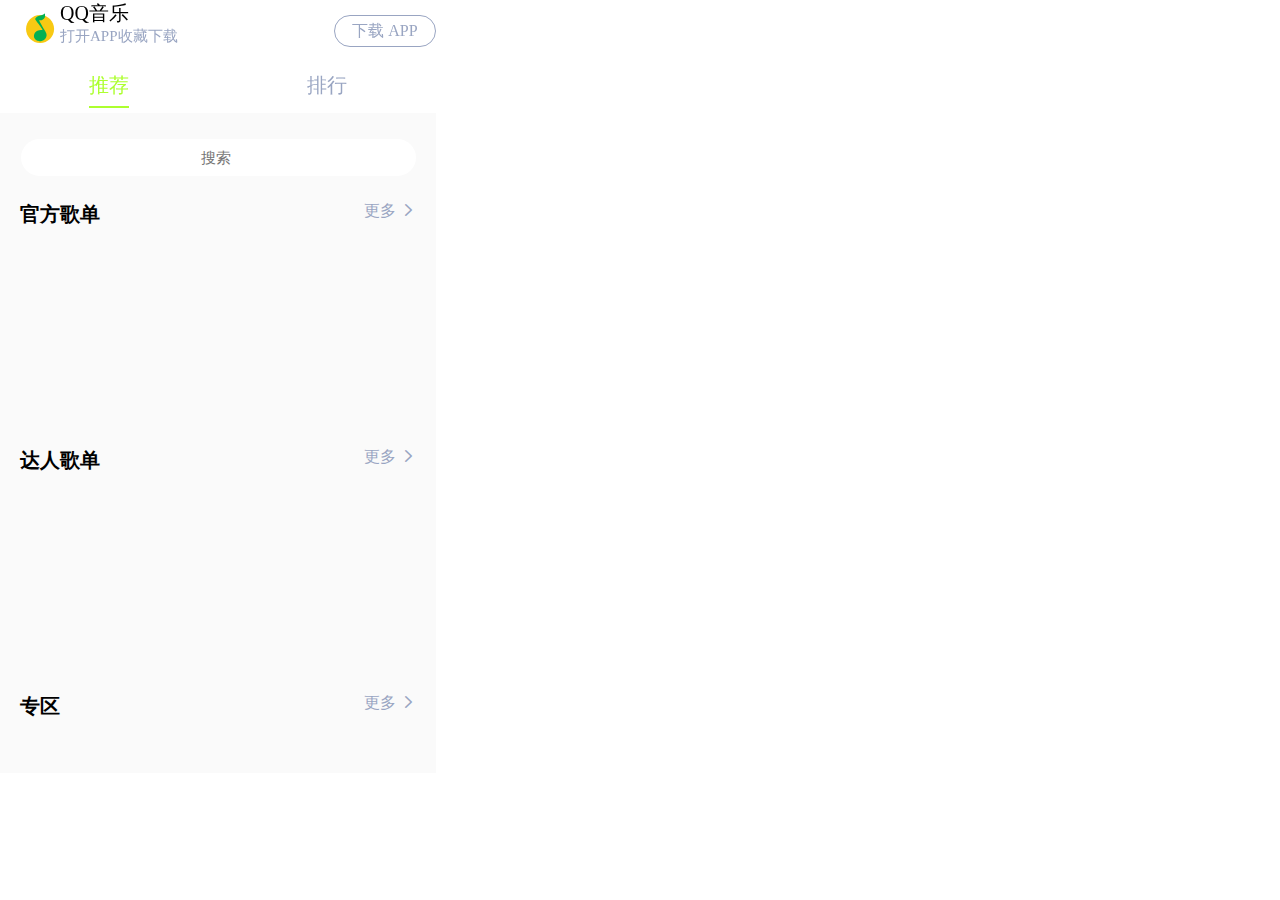
<file: 红岩夏季考核/index.html>
<!DOCTYPE html>
<html lang="en">
<head>
    <meta charset="UTF-8">
    <meta http-equiv="X-UA-Compatible" content="IE=edge">
    <meta name="viewport" content="width=device-width, initial-scale=1.0">
    <title>Document</title>
    <link rel="stylesheet" href="index.css">
    <link rel="stylesheet" href="iconfont/iconfont.css">
    <link rel="stylesheet" href="search.css">
    <link rel="stylesheet" href="rank.css">
    <script src="iconfont/iconfont.js"></script>
    
</head>
<body>
    <div class="body">
        <div class="header">
            <div class="recommend">
                <svg class="icon" aria-hidden="true">
                    <use xlink:href="#icon-QQyinle"></use>
                </svg>
                <div>
                    <div>QQ音乐</div>
                    <div>打开APP收藏下载</div>
                </div>
                <div>下载 APP</div>
            </div>
            <div class="headerTwo">
                <div>
                    <span id="recommend">推荐</span>
                </div>
                <div>
                    <span id="rank">排行</span>
                </div>
            </div>
        </div>
        <div class="headercopy"></div>
        <div class="move">
            <div class="search">
                <input type="search" placeholder="搜索">
                <div></div>
            </div>
            
            <div class="searchIn">
                <div class="historytitle">搜索历史</div>
                <div class="historycontent"></div>
                <div class="hottitle">热门搜索</div>
                <div class="hotcontent"></div>
            </div>
            <div class="songlist" id="official">
                <div class="title">
                    <span>官方歌单</span>
                    <span>
                        更多
                        <span class="iconfont">&#xe775;</span>
                    </span>
                </div>
                <div class="image"></div>
            </div>
            <div class="songlist" id="tatsujin">
                <div class="title">
                    <span>达人歌单</span>
                    <span>
                        更多
                        <span class="iconfont">&#xe775;</span>
                    </span>
                </div>
                <div class="image"></div>
            </div>
            <div class="zone">
                <div class="title">
                    <span>专区</span>
                    <span>
                        更多
                        <span class="iconfont">&#xe775;</span>
                    </span>
                </div>
                <div class="image"></div>
            </div>
            <div class="rank"></div>
            
            <div class="searchcontent"></div>
            
            <div class="copyright">
                <svg class="icon" aria-hidden="true">
                    <use xlink:href="#icon-QQyinle"></use>
                </svg>
                <span>QQ音乐</span>
                <div>Copyright © 1998 - 2019 Tencent. All Rights Reserved.</div>
                <div>联系电话：0755-86013388 QQ群：55209235</div>
            </div>
            <div class="bottom">
                <div>
                    <svg class="icon" aria-hidden="true">
                        <use xlink:href="#icon-QQyinle"></use>
                    </svg>
                    安装QQ音乐 发现更多精彩
                </div>
            </div>
        </div>
        
    </div>
</body>

<script src="AJAX.js"></script>
<script src="index.js"></script>
<script src="search.js"></script>
<script src="rank.js"></script>
</html>
</file>
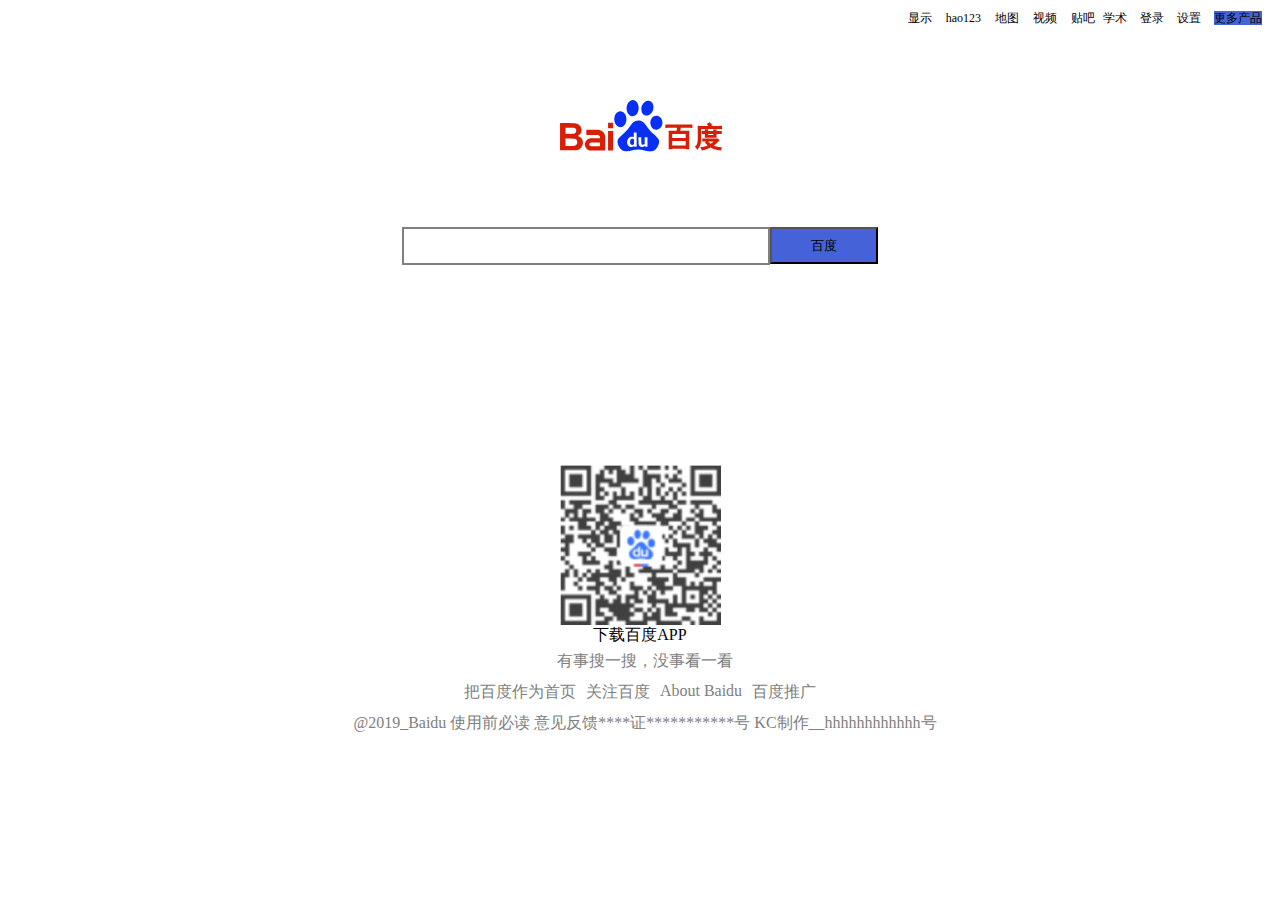
<file: 红岩作业/第一次作业/level1.html>
<!DOCTYPE html>
<html lang="en">
<head>
    <meta charset="UTF-8">
    <meta http-equiv="X-UA-Compatible" content="IE=edge">
    <meta name="viewport" content="width=device-width, initial-scale=1.0">
    <title>Document</title>
    <style>
        #none{font-size: 0px;}
        input{
            margin: 0px;
            padding-top: 10px;
            padding-bottom: 9px;
            padding-left: 16px;
            padding-right: 48px;
            width: 480px;
            height: 16px;
            border: 2px solid gray;}
        button{
            width: 108px;
            height: 37px;
            padding: 0px;
            margin: 0px;
            background-color: rgb(70,98,217);}  
        
        .center{display: flex;
                width: 100%;
                justify-content: center;}
        #erweima{
            margin-top: 200px;
            height: 160px;}
        .a{margin: 5px;
        height: 100px;
        width: 100px;}
        .a{font-size: 12px;}
        #top{float: right;}
        .bottom{margin: 5px;
            color: gray;}
    </style>
</head>
<body>
    <div id="top">
        <span class="a">显示</span>
        <span class="a">hao123</span>
        <span class="a">地图</span>
        <span class="a">视频</span>
        <sapn class="a">贴吧</span>
        <span class="a">学术</span>
        <span class="a">登录</span>
        <span class="a">设置</span>
        <span class="a" style="background-color: rgb(70,98,217);">更多产品</span>
    </div>
    <div class="center">
        <svg t="1636785396262" class="icon" viewBox="0 0 1024 1024" version="1.1" xmlns="http://www.w3.org/2000/svg" p-id="3846" width="200" height="200"><path d="M477.581165 374.364568c29.215334 6.207363 35.208826 48.691882 19.121461 70.359324-11.880561 16.001407-32.275013 16.124204-44.301907 0.091074-13.532174-18.039829-11.910237-47.329864 4.056378-62.254755 3.962234-3.704361 9.69376-5.515609 14.610737-8.195643C473.238262 374.364568 475.409713 374.364568 477.581165 374.364568z" fill="#082ff3" p-id="3847"></path><path d="M565.743934 637.542023c-12.067826-2.266619-24.337243-3.783155-36.161522-6.962561-20.634928-5.551425-40.678387-2.831483-60.884551 1.904369-7.868186 1.845017-15.945125 2.940976-23.984203 3.881393-17.279514 2.020002-29.349386-6.21248-38.197897-20.240956-4.672407-7.406675-7.624639-15.508174-9.183131-24.119279-1.760083-9.725483 1.266851-18.13602 8.002238-24.91541 8.682736-8.739017 17.735908-17.135228 26.938482-25.331894 11.23895-10.009961 20.486549-21.597857 28.784523-34.066819 3.52119-5.292529 7.381093-10.377327 11.312627-15.378215 8.823952-11.225647 20.735212-14.773442 34.581541-14.099085 12.818931 0.624216 22.384778 6.704689 29.774058 16.623576 6.471375 8.689899 12.507847 17.702139 18.859496 26.481065 9.321278 12.881353 21.910989 22.479946 33.452836 33.139705 4.965072 4.585426 9.735716 9.442027 14.132854 14.568781 5.83795 6.808043 8.242715 14.639389 6.280018 23.782612-2.704593 12.594828-7.641012 23.940201-16.836423 33.145845-7.345277 7.34937-16.173322 11.169365-26.706192 10.612687C565.853428 636.893249 565.800216 637.218659 565.743934 637.542023zM480.32055 563.818076c-13.270208-3.882416-22.32645-1.53291-28.886853 7.831347-5.439885 7.763809-6.77325 16.472127-4.649894 25.597953 2.218523 9.531055 9.59143 15.882704 18.580134 16.793444 5.901395 0.598633 11.21439-0.868785 16.83847-4.493329-0.774641 4.340856 1.899253 3.535516 4.023632 3.559052 1.764176 0.019443 3.532446-0.11154 5.291506-0.023536 2.887764 0.141216 3.724827-0.661054 3.651149-3.96428-0.415461-18.692697-0.407275-37.39358-0.531095-56.090371-0.026606-4.140289-0.004093-8.280577-0.004093-12.234624-5.125731 0-9.789951 0-14.311932 0C480.32055 548.798017 480.32055 556.314186 480.32055 563.818076zM536.907223 609.24971c1.061166 1.442859 1.830691 3.540632 2.822273 3.651149 3.673662 0.408298 7.418955 0.162705 10.583012 0.162705 0-16.918288 0-32.95858 0-48.869936-5.15029 0-9.561754 0-14.313978 0 0 1.814318-0.008186 3.277643 0.002047 4.739945 0.056282 9.361186 0.136099 18.720326 0.148379 28.081513 0 1.16452-0.109494 3.219315-0.587377 3.350298-3.563145 0.987489-7.221457 2.101867-10.868513 2.166335-3.124148 0.056282-5.208618-2.499932-5.404069-5.642499-0.493233-7.822137-0.713243-15.662693-0.973162-23.496087-0.10233-3.064796-0.016373-6.133685-0.016373-9.456354-3.98577 0-7.629756 0.153496-11.252252-0.048095-3.15894-0.174985-3.514026 1.356901-3.329832 3.9827 0.392949 5.675245 0.535188 11.366863 0.765432 17.053364 0.212847 5.266946 0.182148 10.557429 0.655938 15.800839 0.70915 7.849766 5.549378 12.383004 13.42575 13.263045C525.321373 614.745877 531.448919 613.239573 536.907223 609.24971z" fill="#082ff3" p-id="3848"></path><path d="M194.068609 557.545221c3.223408 1.488908 5.849207 2.505049 8.286717 3.859903 15.522501 8.633617 21.534413 26.471855 15.035408 44.388888-5.722317 15.777303-18.682464 25.530415-35.471815 25.71154-26.308126 0.284479-52.621369 0.074701-79.320398 0.074701 0-45.948403 0-92.537395 0-139.375049 0.426718-0.109494 1.044794-0.412392 1.660823-0.406252 24.687213 0.231267 49.381589 0.189311 74.057545 0.851389 16.195835 0.433881 29.166215 10.690458 33.459999 25.14156 4.037958 13.595619-1.533933 28.973834-13.351049 36.847136C197.198897 555.456657 195.972978 556.276324 194.068609 557.545221zM130.356669 608.44437c1.095959 0.202614 1.747803 0.428764 2.398625 0.427741 12.205972-0.029676 24.412967-0.042979 36.618939-0.178055 2.56133-0.028653 5.166663-0.309038 7.668641-0.856506 8.933445-1.955534 14.036663-8.633617 13.8934-17.903729-0.143263-9.251693-5.535052-16.715673-14.85633-17.504641-14.418356-1.219779-28.955414-1.029444-43.442331-1.419323-2.744502-0.072655-2.444674 1.990327-2.438534 3.712547 0.028653 8.137315 0.106424 16.273606 0.154519 24.411944C130.372019 602.221657 130.356669 605.313059 130.356669 608.44437zM130.702546 515.591798c0 10.686365 0 21.290866 0 31.4533 13.840189 0 27.264916 0.46765 40.637455-0.166799 8.750274-0.415461 14.056106-7.016797 14.166623-15.44473 0.118703-9.039869-4.235456-15.08862-13.510685-15.636087C158.366551 514.994188 144.654275 515.591798 130.702546 515.591798z" fill="#d81e06" p-id="3849"></path><path d="M442.504345 470.84987c0.010233 13.011312-3.017724 23.631163-10.709901 32.535956-11.538778 13.357189-28.958484 13.295791-40.591406 0.010233-14.030523-16.02699-14.457241-45.000823-0.901531-61.410529 12.883399-15.597202 33.528561-14.104201 44.723508 3.287876C440.301171 453.469049 442.596442 462.53757 442.504345 470.84987z" fill="#082ff3" p-id="3850"></path><path d="M580.881672 411.841036c-0.493233 12.006428-4.770644 23.541112-14.426542 32.678195-7.863069 7.440444-17.160811 10.953448-27.910621 8.029868-11.016893-2.996235-16.740233-11.398585-18.841076-21.881313-3.679802-18.34989 1.681289-34.091378 16.244953-46.04357 11.396538-9.34993 27.11142-8.66227 36.049982 1.095959C578.445185 392.75846 580.793668 401.374681 580.881672 411.841036z" fill="#082ff3" p-id="3851"></path><path d="M595.627485 525.824839c-11.44975-0.221034-19.710885-5.860463-25.486413-15.41403-8.29388-13.717392-7.079218-31.931183 2.801807-44.612991 11.068058-14.205508 30.722661-15.349562 43.394236-2.521421 16.228581 16.431195 13.44724 46.280977-5.764272 58.171771-4.300947 2.662637-9.649758 3.633753-14.516593 5.384626C595.915034 526.496127 595.769725 526.160483 595.627485 525.824839z" fill="#082ff3" p-id="3852"></path><path d="M348.497486 531.887916c8.787113 0 17.271327 0 26.05844 0 0 33.405764 0 66.677475 0 100.222409-8.658176 0-17.243698 0-26.05844 0C348.497486 598.739353 348.497486 565.561786 348.497486 531.887916z" fill="#d81e06" p-id="3853"></path><path d="M374.565136 518.164384c-8.7646 0-17.247792 0-26.014438 0 0-9.186201 0-18.197418 0-27.576 8.568126 0 17.144438 0 26.014438 0C374.565136 499.680441 374.565136 508.684495 374.565136 518.164384z" fill="#d81e06" p-id="3854"></path><path d="M334.189647 565.472759c-0.00307-19.927825-10.967774-33.957325-30.357341-38.735132-2.213407-0.545421-4.533237-0.918927-6.804973-0.927114-19.789679-0.071631-39.579358-0.041955-59.994276-0.041955 0 7.588824 0.278339 14.626086-0.10847 21.62651-0.218987 3.969397 0.894368 5.124707 4.845345 5.095031 17.490315-0.134053 34.983699-0.005117 52.475037 0.078794 8.360395 0.039909 13.115689 4.966095 13.228253 13.070664 0.044002 3.211128-0.916881 4.2242-4.155638 4.187361-13.832002-0.151449-27.666051-0.10847-41.499077-0.016373-2.819203 0.020466-5.71413 0.245593-8.440213 0.917904-15.060991 3.713571-25.233657 19.048807-23.152256 34.650102 1.999536 14.982196 15.486685 27.260823 29.868202 27.211704 23.050949-0.077771 46.103945-0.142239 69.155918-0.209777 1.562585-0.005117 3.126194 0 4.935396 0 0-2.1121 0-3.589751 0-5.067402C334.186577 606.699636 334.19374 586.085174 334.189647 565.472759zM307.500851 595.628509c-0.275269 3.643986-0.212847 7.328904-0.025583 10.983123 0.145309 2.822273-0.867762 3.86502-3.709478 3.811808l-26.131095-0.029676c-4.858648 0.011256-9.717296 0.021489-14.574921-0.017396-5.956653-0.046049-9.911724-3.209082-10.369141-8.163921-0.501419-5.425559 2.497885-9.200528 8.685806-10.212575 3.177359-0.519839 6.483655-0.323364 9.732646-0.331551 10.719111-0.031722 21.440269 0.085958 32.157333-0.068561C306.330191 591.555758 307.755654 592.248535 307.500851 595.628509z" fill="#d81e06" p-id="3855"></path><path d="M277.144534 610.392741l-14.085782-0.016373C267.754695 610.413207 272.449614 610.403997 277.144534 610.392741z" p-id="3856"></path><path d="M283.004997 610.380461c-1.953488 0.002047-3.905952 0.007163-5.85944 0.01228l0.489139 0.001023c1.790782-0.004093 3.580541-0.00921 5.371324-0.010233 6.920606-0.00307 13.842235-0.094144 20.759771 0.039909C296.846209 610.289387 289.924579 610.380461 283.004997 610.380461z" p-id="3857"></path><path d="M481.547492 589.231834c0 1.76213 0 3.523236 0 5.286389-0.001023 7.366767-4.267178 10.624967-11.624735 9.022473-4.515841-0.983395-7.49468-4.021585-8.128105-8.122988-0.740872-4.79725-0.917904-10.019171 0.198521-14.687485 1.714034-7.160059 7.666595-9.913771 14.876796-8.184387 2.636031 0.632402 4.253875 1.810225 4.21806 4.90879-0.046049 3.920278 0.342807 7.845673 0.544398 11.769021C481.60275 589.226718 481.575121 589.227741 481.547492 589.231834z" fill="#082ff3" p-id="3858"></path><path d="M641.613751 516.872974 641.613751 499.034736l16.414822 0.449231 108.675924 0 13.640644-0.449231 0 17.838238-13.640644-0.524955-46.168413 0c-0.551561 4.748131-0.925067 7.670688-1.125635 8.768693l-1.123588 6.371092 35.150498 0 10.942191-0.449231-0.523932 14.914658 0 64.081353 0.523932 15.964568-18.511572 0 0-2.922557-69.102706 0 0 2.922557-18.437894 0 0.523932-16.713627 0-63.332294-0.523932-14.914658 12.365607 0.449231 28.256498 0c0.848319-3.945861 1.323132-6.295367 1.423416-7.045449l0.899484-8.094336-43.244834 0L641.613751 516.872974zM676.766295 567.98804l69.102706 0 0-20.086437-69.102706 0L676.766295 567.98804zM745.869001 606.661774l0-22.485062-69.102706 0 0 22.485062L745.869001 606.661774z" fill="#d81e06" p-id="3859"></path><path d="M875.30572 493.788256c1.348715 1.499141 3.897766 4.497422 7.645105 8.99382-1.898229 1.150194-3.697198 2.398625-5.395883 3.74734l34.852716 0 19.486781-0.524955 0 17.013455-19.486781-0.524955L824.639885 522.492961c0 2.248199 0.024559 3.923348 0.075725 5.021353l0 19.03755 0.149402 26.007275c-0.051165 8.99382-0.5884 16.551945-1.611704 22.672327-1.024327 6.120382-2.987025 11.852932-5.882976 17.20072-2.899021 5.346764-7.045449 10.967774-12.441332 16.863029-3.250014-5.896279-5.222944-9.218947-5.921861-9.968006l-5.695711-6.371092c1.249454-1.000791 2.971675-2.498909 5.172802-4.497422 2.197034-1.998513 4.170988-5.74483 5.919815-11.242019 1.748827-5.496167 2.774178-11.20518 3.074006-17.124995 0.299828-5.921861 0.411368-13.478962 0.336667-22.672327-0.074701-9.192341-0.074701-16.312492 0-21.360451 0.074701-5.046936 0.086981-8.494448 0.036839-10.342535l-0.749059-19.711908 16.114994 0.524955 38.973562 0c-2.499932-3.347228-4.247736-5.496167-5.24648-6.445793l-4.497422-4.272295c6.245225-2.248199 10.316952-3.945861 12.216205-5.096055l5.022377-2.847855C872.083335 490.316185 873.955982 492.290139 875.30572 493.788256zM828.087397 632.369221c-1.648543-5.647616-3.071959-9.36835-4.271272-11.167318l-3.97349-6.220666c12.990846-0.25071 25.732006-3.197825 38.224503-8.844418-5.59645-5.096055-10.617804-10.242251-15.06406-15.439613 2.79669-1.348715 5.14415-2.847855 7.045449-4.497422l-8.320486 0-10.942191 0.299828 0-15.439613 10.942191 0.449231 69.55296 0 7.72083 9.444074c-7.695247 8.54459-17.614134 17.363425-29.755638 26.456506 4.946652 1.99749 11.342303 3.945861 19.186953 5.846137 7.84465 1.898229 15.665763 2.522445 23.460271 1.87367-2.499932 6.044658-3.923348 10.242251-4.273318 12.591758l-0.899484 5.021353c-7.095591-0.850366-15.240069-2.22364-24.433433-4.121869-9.193365-1.899253-18.987409-5.722317-29.380086-11.467146-7.894792 3.646033-15.027221 6.607475-21.39729 8.881257S837.330903 630.42085 828.087397 632.369221zM827.713891 531.862334l9.367326 0.299828 6.971771 0-0.375553-8.019635 17.014478 0-0.299828 8.019635 26.681632 0-0.375553-7.719807 17.614134 0-0.375553 7.719807 12.891586 0 13.79107-0.299828 0 15.888844-13.79107-0.299828L903.935724 547.451349l0 9.144246 0.375553 10.567662-13.116713-0.374529-36.348787 0-11.168342 0.374529 0.375553-10.567662 0-9.144246-6.821345 0-9.517752 0.299828L827.713891 531.862334zM860.391062 553.148083l26.681632 0 0-5.695711-26.681632 0L860.391062 553.148083zM873.356326 598.118208c6.095823-4.047168 11.092617-8.019635 14.989359-11.9174l-27.431714 0c1.599424 1.948371 3.173266 3.74734 4.722549 5.395883C867.184778 593.246257 869.759412 595.419755 873.356326 598.118208z" fill="#d81e06" p-id="3860"></path></svg>
    </div>
    <div class="center" id="none">
        <input type="text" style="width: 300px; height: 15px;">
        <button>百度</button>
    </div>
    <div class="center">
        <img  id="erweima" src="erweima1.png" alt="">
    </div>
    <div class="center">下载百度APP</div>
    <div class="center bottom">有事搜一搜，没事看一看</div>
    <div class="center">
        <span class="bottom">把百度作为首页</span>
        <span class="bottom">关注百度</span>
        <span class="bottom">About Baidu</span>
        <span class="bottom">百度推广</span>
    </div>
    <div class="center bottom">
        @2019_Baidu 使用前必读 意见反馈****证***********号 KC制作__hhhhhhhhhhhh号
    </div>
</body>
</html>
</file>
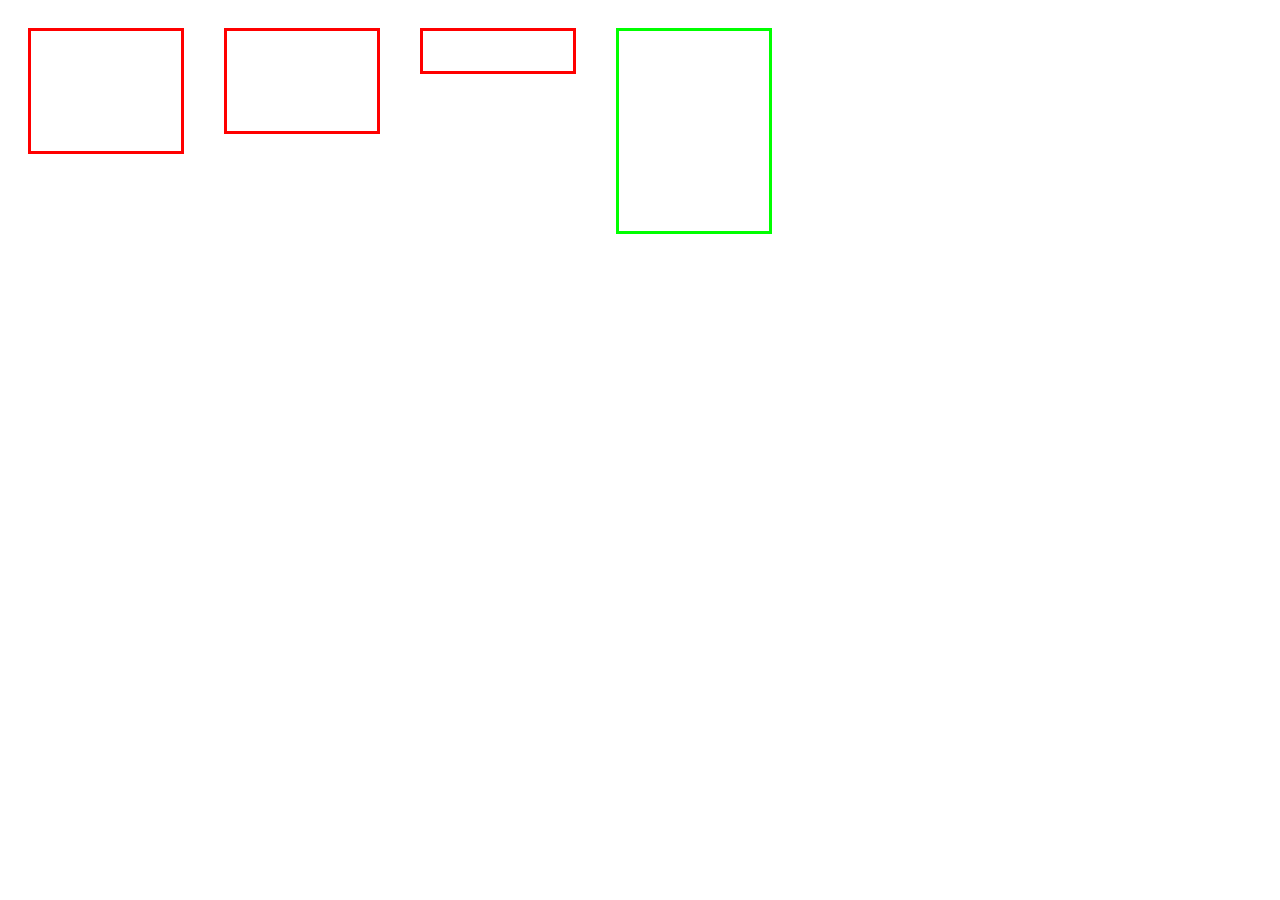
<file: 红岩作业/第二次作业/level1.html>
<!DOCTYPE html>
<html lang="en">
<head>
    <meta charset="UTF-8">
    <meta http-equiv="X-UA-Compatible" content="IE=edge">
    <meta name="viewport" content="width=device-width, initial-scale=1.0">
    <title>Document</title>
    <style>
        body{display: flex;}
        div{width: 150px;margin: 20px;}
        .b1{height:120px;border: solid; border-color: #f00;}
        .b2{height: 100px;border: solid;border-color: #f00;}
        .b3{height: 40px;border: solid;border-color: #f00;}
        .b4{height: 200px;border: solid;border-color: #0f0;}
        @media screen and (min-width:960px){
            .b1{order: 1;}
            .b2{order: 2;}
            .b3{order: 3;}
            .b4{order: 4;}}
        @media screen and (max-width:960px){
            .b1{order: 1;}
            .b2{order: 2;}
            .b3{order: 3;}
            .b4{order: 0;}}    
    
    </style>
</head>
<body>
    <div class="b1"></div>
    <div class="b2"></div>
    <div class="b3"></div>
    <div class="b4"></div>
</body>
</html>
</file>
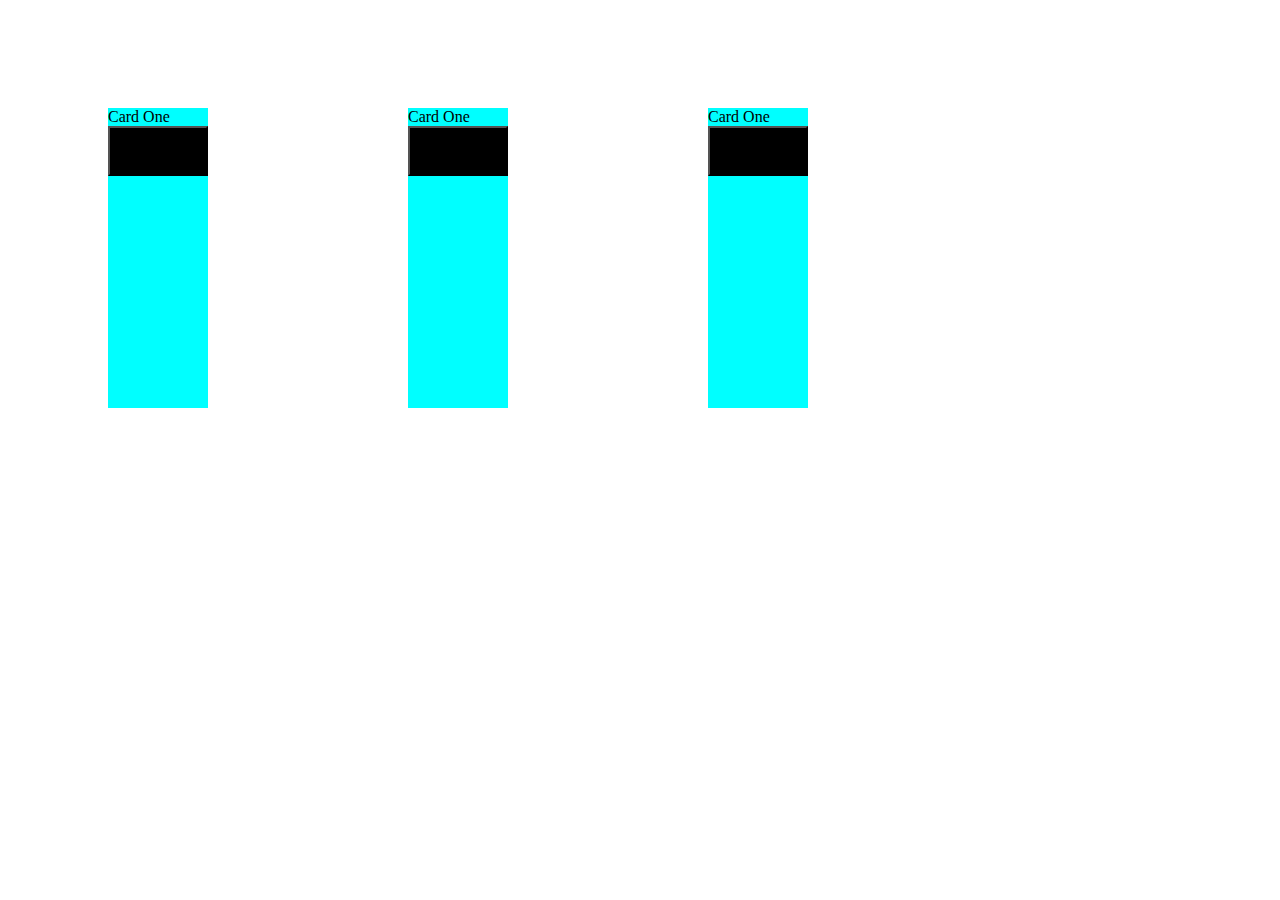
<file: 红岩作业/第二次作业/level2.html>
<!DOCTYPE html>
<html lang="en">
<head>
    <meta charset="UTF-8">
    <meta http-equiv="X-UA-Compatible" content="IE=edge">
    <meta name="viewport" content="width=device-width, initial-scale=1.0">
    <title>Document</title>
    <style>
        #father{
            display: flex;
            width: 500px;
            height: 200px;
        }
        .ss{width: 200px;
            display: flex;
            flex-direction: column;
            margin: 100px;
        height: 300px;
    background-color: aqua;}
    button{background-color: black;
    width: 100px;
height: 50px;}
button:hover{background-color: blanchedalmond;}
.ss:hover{
    transform: translateY(-20px);}
    </style>
</head>
<body><div id=father>
    <div class=ss>Card One <br>
        <button></button>
    </div>
    <div class=ss>Card One
        <br><button></button>
    </div>
    <div class=ss>Card One
        <br><button></button>
    </div>
</div>
</body>
</html>
</file>
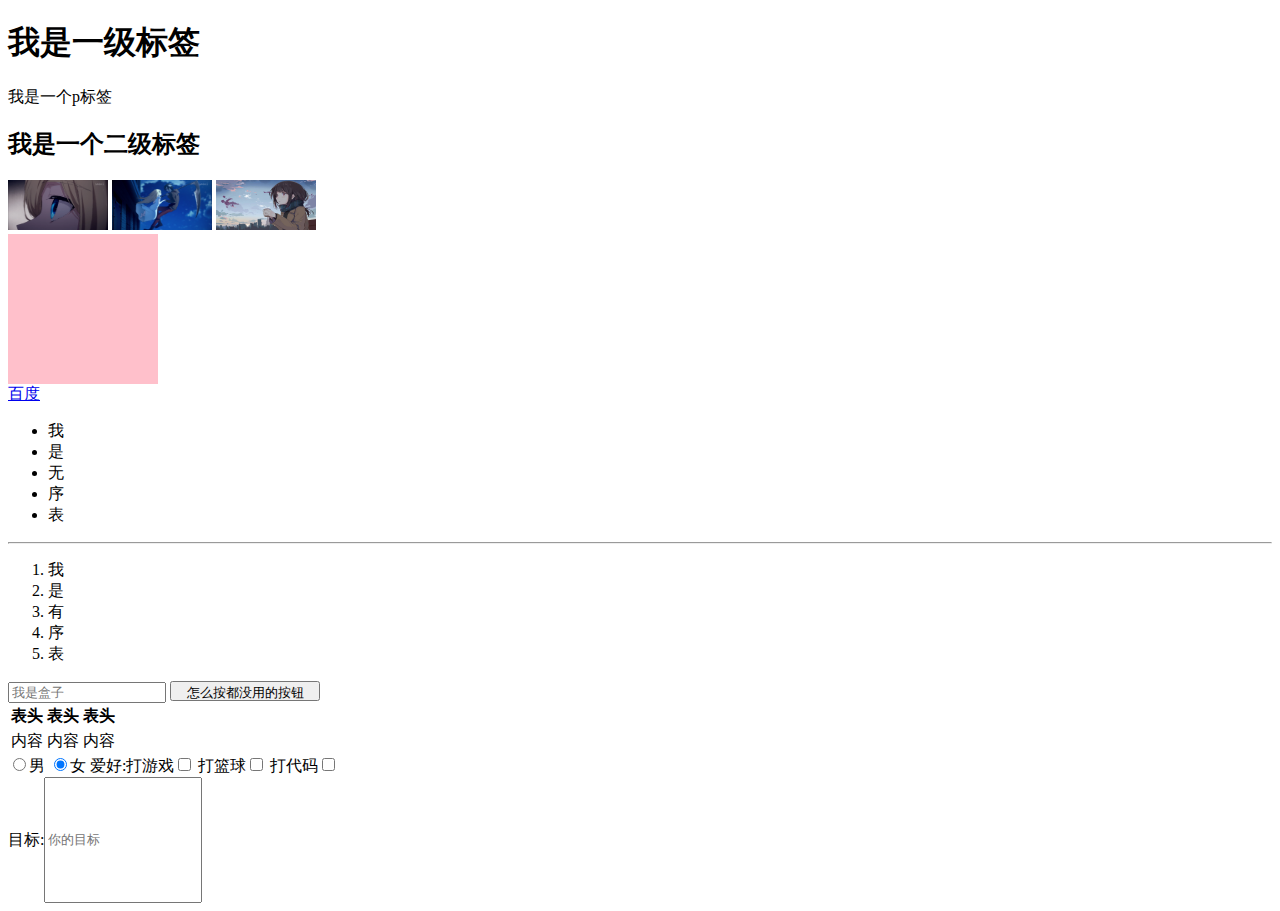
<file: 红岩作业/第零次作业/level1.html>
<!DOCTYPE html>
<html lang="en">
<head>
    <meta charset="UTF-8">
    <meta http-equiv="X-UA-Compatible" content="IE=edge">
    <meta name="viewport" content="width=device-width, initial-scale=1.0">
    <title>Document</title>
    <style>
        img{width: 100px;
            height: 50px;}

        
    </style>
</head>
<body>
    <h1>我是一级标签</h1>
    <p>我是一个p标签</p>
    <h2>我是一个二级标签</h2>
    <div>
        <img src="屏幕截图(20).png" alt="">
        <img src="屏幕截图(21).png" alt="">
        <img src="Cache_-5a931b0fe8ad1a35..jpg" alt="">
    </div>
    <div style="height: 150px; width: 150px; background-color: pink;"></div>
    <a href="https://baidu.com">百度</a>
    <ul>
        <li>我</li>
        <li>是</li>
        <li>无</li>
        <li>序</li>
        <li>表</li>
    </ul>
    <hr>
    <ol>
        <li>我</li>
        <li>是</li>
        <li>有</li>
        <li>序</li>
        <li>表</li>
    </ol>
    <input type="text" style="width: 150px;" placeholder="我是盒子">
    <button style="width: 150px; height: 20px;">怎么按都没用的按钮</button>
    <table>
        <tr>
            <th>表头</th>
            <th>表头</th>
            <th>表头</th>
        </tr>
        <tr>
            <td>内容</td>
            <td>内容</td>
            <td>内容</td>
        </tr>
    </table>
    <input type="radio" value="男">男
    <input type="radio" checked="checkked" value="女">女
    爱好:打游戏<input type="checkbox">
        打篮球<input type="checkbox">
        打代码<input type="checkbox">
        <br>
    目标:<input type="text" style="width: 150px; height: 120px;" placeholder="你的目标">
</body>
</html>
</file>
<file: 红岩夏季考核/index.css>
*{
    margin: 0;
    padding: 0;
}

.icon {
    width: 1em; height: 1em;
    vertical-align: -0.15em;
    fill: currentColor;
    overflow: hidden;
}

div.body{
    width: 436px;
    height: 773px;
    background-color: rgb(250,250,250);
    overflow-y:scroll;
}
::-webkit-scrollbar{
    width: 0;
}




/* 固定头部 */
.header{
    width: 436px;
    height: 113px;
    position: fixed;
    background-color: white;
    z-index: 500;
}
.headercopy{
    width: 436px;
    height: 113px;
    position: relative;
}
.recommend{
    width: 436px;
    height: 57px;
    background-color: white;
}
.recommend>svg.icon{
    font-size: 30px;
    height: 57px;
    padding-left: 25px;
    float: left;
    padding-right: 5px;
}
.recommend>div{
    float: left;
}
.recommend>div>div:nth-child(1){
    font-size: 20px;
}
.recommend>div>div:nth-child(2){
    font-size: 15px;
    color: rgb(153,165,194);
}
.recommend>div:nth-child(3){
    line-height: 30px;
    border: 1px solid rgb(153,165,194);
    border-radius: 20px;
    height: 30px;
    width: 100px;
    color: rgb(153,165,194);
    text-align: center;
    margin-top: 15px;
    float: right;
}

.headerTwo{
    width: 436px;
    height: 56px;
}
.headerTwo>div{
    width: 218px;
    height: 57px;
    float: left;
    text-align: center;
    line-height: 57px;
    font-size: 20px;
    color: rgb(153,165,194);
    
}
.headerTwo>div>span{
    border-bottom: 2px solid white;
    padding-bottom: 10px;
}
.headerTwo>div:nth-child(1)>span{
    color: greenyellow;
    border-bottom: 2px solid greenyellow;
}



/* 搜索框 */
.search{
    width: 436px;
    height: 88px;
    display: flex;
    justify-content: center;
    align-items: center;
}
.search>input{
    height: 37px;
    width: 395px;
    border-radius: 20px;
    border: 0;
    outline:none;
    font-size: 15px;
    padding-left: 10px;
    color: rgb(153,165,194);
    text-align: center;
}



/* 歌单和专区 */
.songlist{
    position: relative;
    width: 396px;
    height: 246px;
    padding-left: 20px;
    margin-right: 20px;
    z-index: 100;
    background-color: rgb(250,250,250);
}
.zone{
    position: relative;
    width: 396px;
    height: 268px;
    padding-left: 20px;
    margin-right: 20px;
    z-index: 100;
    background-color: rgb(250,250,250);
}
.title{
    width: 396px;
    height: 40px;
}
.title>span:nth-child(1){
    font-size: 20px;
    font-weight: 900;
}
.title>span:nth-child(2){
    float: right;
    color: rgb(153,165,194);
}
.songlist>.image{
    width: 396px;
    height: 125px;
    overflow-x:scroll;
    white-space: nowrap;
}
.zone>.image{
    width: 396px;
    height: 125px;
    overflow-x:scroll;
    white-space: nowrap;
}

img{
    width: 125px;
    height: 125px;
    margin-right: 10px;
}
.zone>.image>img{
    width: 260px;
    height: 125px;
    margin-right: 10px;
}

/* 版权和底部 */
.copyright{
    width: 436px;
    height: 117px;
    text-align: center;
    padding-bottom: 16px;
    background-color: rgb(250,250,250);
}
.copyright>svg.icon{
    font-size: 25px;
}
.copyright>span{
    font-size: 20px;
    line-height: 30px;
}

.bottom{
    width: 436px;
    height: 70px;
    display: flex;
    justify-content: center;
    align-items: center;    
    background-color: rgb(250,250,250);
}
.bottom>div{
    background-color: rgb(250,250,250);
    border-radius: 20px;
    padding: 10px;
}
</file>
<file: 红岩夏季考核/iconfont/iconfont.css>
@font-face {
  font-family: "iconfont"; /* Project id 3448682 */
  src: url('iconfont.woff2?t=1654326698534') format('woff2'),
       url('iconfont.woff?t=1654326698534') format('woff'),
       url('iconfont.ttf?t=1654326698534') format('truetype');
}

.iconfont {
  font-family: "iconfont" !important;
  font-size: 16px;
  font-style: normal;
  -webkit-font-smoothing: antialiased;
  -moz-osx-font-smoothing: grayscale;
}

.icon-xiangyou1:before {
  content: "\e775";
}

.icon-bofang:before {
  content: "\e87c";
}

.icon-qqmusicgrey:before {
  content: "\e616";
}

.icon-QQyinle:before {
  content: "\e9d9";
}

.icon-sousuo:before {
  content: "\e659";
}
</file>
<file: 红岩夏季考核/search.css>
.searchIn{
    position: absolute;
    background-color: rgb(250,250,250);
    z-index: 0;
    font-weight: 800;
    width: 436px;
    height: 365px;
}
.historycontent{
    display:inline-block
}    
.hotcontent>span{
    background-color: white;
    margin-top: 20px;
    margin-left: 20px;
    float: left;
    border-radius: 20px;
}
.historycontent>span{
    background-color: white;
    margin-top: 20px;
    margin-left: 20px;
    float: left;
    border-radius: 20px;
}
.searchcontent{
    width: 436px;
    background-color: rgb(250,250,250);
}
.searchcontent>div{
    width: 436px;
    height: 64px;
}
.searchcontent>div>div:nth-child(1){
    font-size: 15px;
}
.searchcontent>div>div:nth-child(2){
    font-size: 10px;
    color: rgb(153,165,194);
    
}
</file>
<file: 红岩夏季考核/rank.css>
*{
    margin: 0;
    padding: 0;

}
.rank>div>img{
    float: right;
    width: 110px;
    border-top-right-radius: 20px;
    border-bottom-right-radius: 20px;
}
.rank>div>div{
    float: left;
    width: 270px;
}    
.rank>div{
    width: 395px;
    height: 124px;
    margin-bottom: 24px;
    background-color: white;
}

.rank{
    background-color: rgb(250,250,250);
    width: 395px;
    border-top-right-radius: 20px;
    border-bottom-right-radius: 20px;
    border-bottom-left-radius: 20px;
}
</file>
